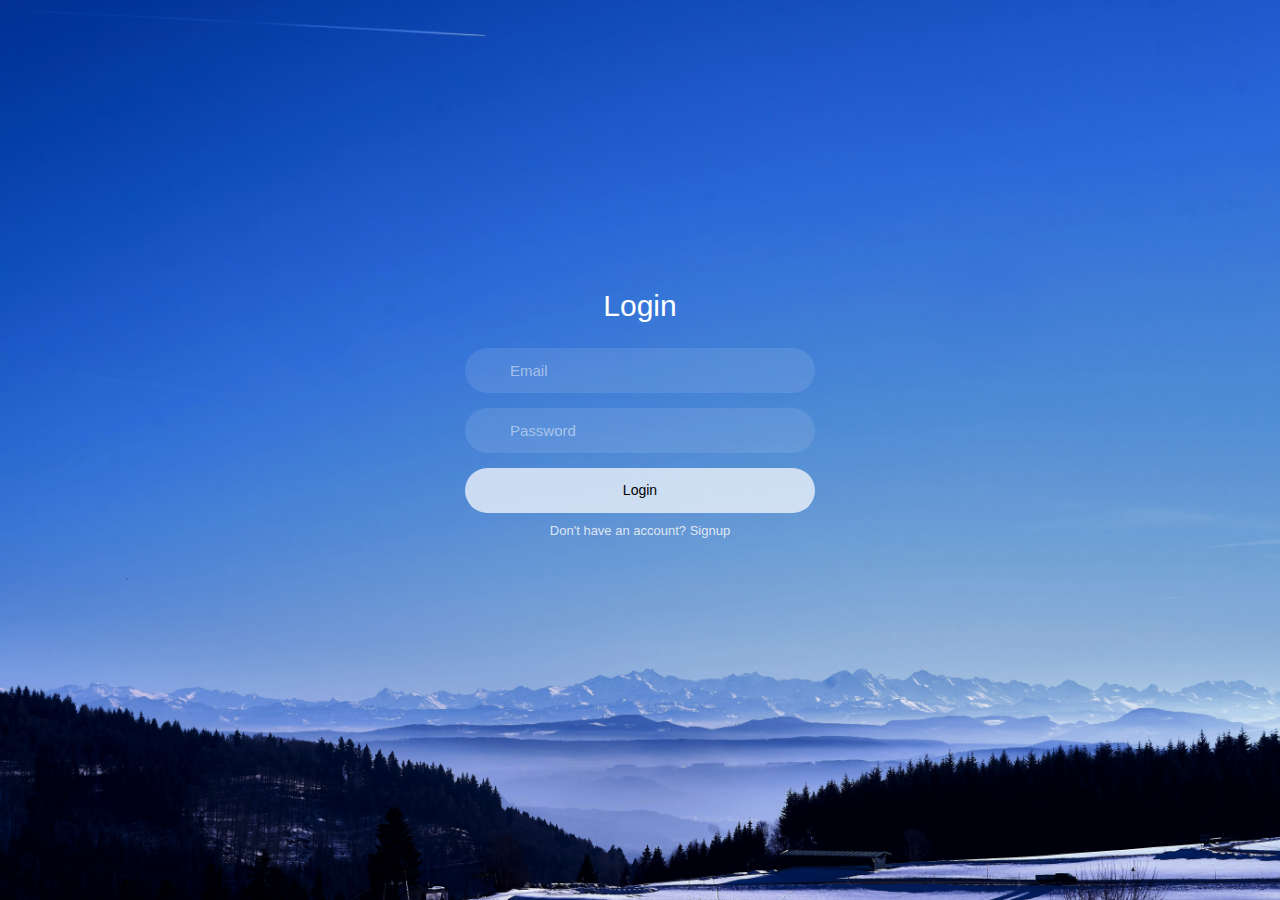
<file: index.html>
<!DOCTYPE html>
<html lang="en">
  <head>
    <meta charset="UTF-8" />
    <meta http-equiv="X-UA-Compatible" content="IE=edge" />
    <meta name="viewport" content="width=device-width, initial-scale=1.0" />
    <link rel="stylesheet" href="style.css" />
    <link rel="stylesheet" />

    <title>Login page</title>
  </head>
  <body>
    <div class="box">
      <div class="container">
        <div class="top">
          <header>Login</header>
        </div>

        <form>
          <div class="input-field">
            <input
              type="email"
              class="input"
              placeholder="Email"
              id=""
              required
            />
          </div>

          <div class="input-field">
            <input
              type="Password"
              class="input"
              placeholder="Password"
              id=""
              required
            />
          </div>

          <div class="input-field">
            <input type="submit" class="submit" value="Login" id="" />
          </div>
        </form>

        <a href="signup.html">Don't have an account? Signup</a>
      </div>
    </div>
  </body>
</html>
</file>
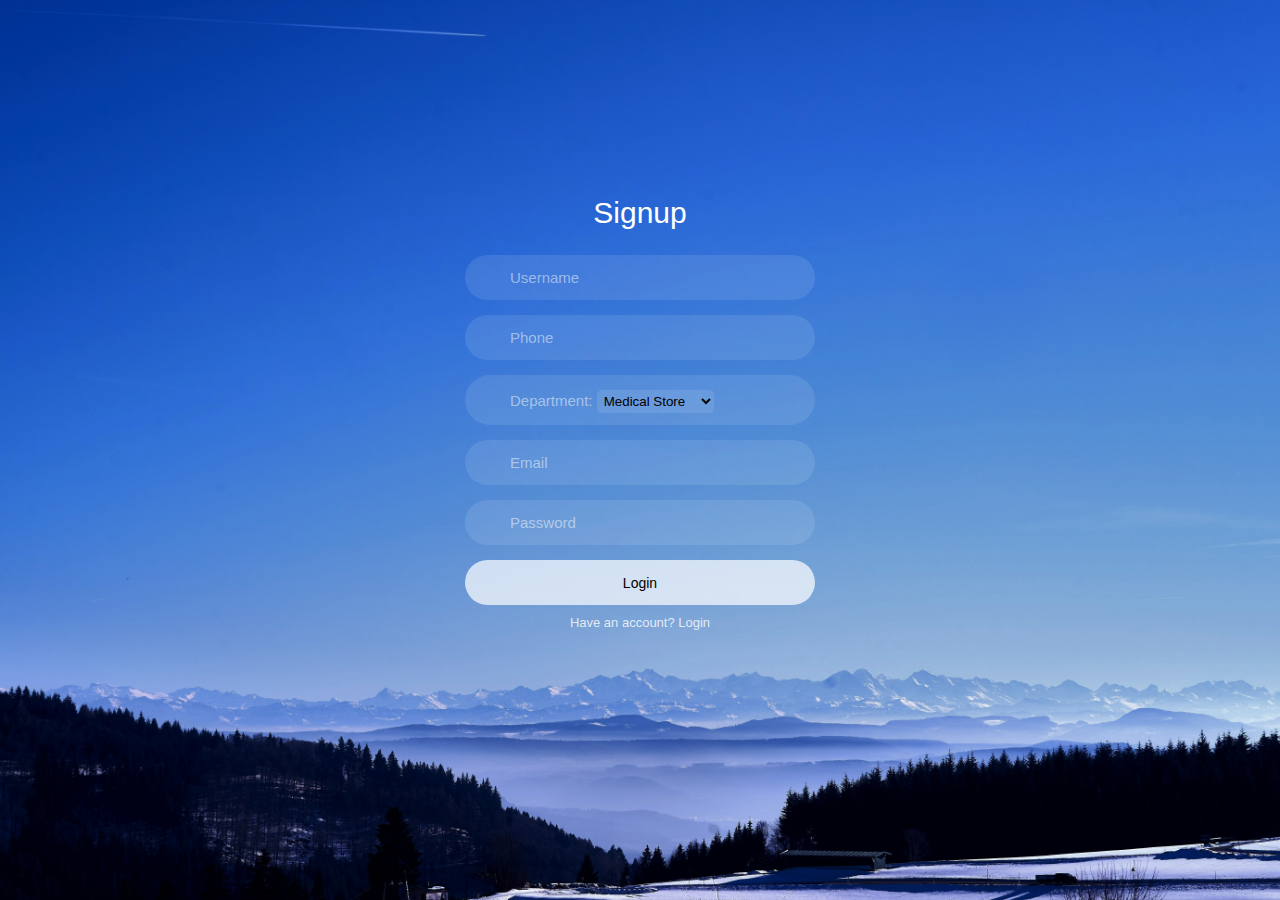
<file: signup.html>
<!DOCTYPE html>
<html lang="en">
  <head>
    <meta charset="UTF-8" />
    <meta http-equiv="X-UA-Compatible" content="IE=edge" />
    <meta name="viewport" content="width=device-width, initial-scale=1.0" />
    <link rel="stylesheet" href="style.css" />
    <link rel="stylesheet" />

    <title>Signup page</title>
  </head>
  <body>
    <div class="box">
      <div class="container">
        <div class="top">
          <header>Signup</header>
        </div>
        <form>
          <div class="input-field">
            <input
              type="text"
              class="input"
              placeholder="Username"
              id=""
              required
            />
          </div>

          <div class="input-field">
            <input
              type="tel"
              class="input"
              placeholder="Phone"
              id=""
              required
            />
          </div>

          <div class="input-field-option">
            <label for="department">Department:</label>
            <select id="department" name="department">
              <option value="Medical Store">Medical Store</option>
              <option value="Footwear Shop">Footwear Shop</option>
              <option value="Digital Dukan">Digital Dukan</option>
            </select>
          </div>

          <div class="input-field">
            <input
              type="email"
              class="input"
              placeholder="Email"
              id=""
              required
            />
          </div>

          <div class="input-field">
            <input
              type="Password"
              class="input"
              placeholder="Password"
              id=""
              required
            />
          </div>

          <div class="input-field">
            <input type="submit" class="submit" value="Login" id="" />
          </div>
        </form>
        <a href="index.html">Have an account? Login</a>
      </div>
    </div>
  </body>
</html>
</file>
<file: style.css>
@import url("https://fonts.googleapis.com/css2?family=Nunito:wght@400;600;800&display=swap");
* {
  font-family: "poppins", sans-serif;
}
body {
  background-image: url("images/1.jpg");
  background-size: cover;
  background-position: center;
  background-attachment: fixed;
  background-repeat: no-repeat;
}
.box {
  display: flex;
  justify-content: center;
  align-items: center;
  min-height: 90vh;
}
.container {
  width: 350px;
  display: flex;
  flex-direction: column;
  padding: 0 15px 0 15px;
}

a {
  text-decoration: none;
  color: #ffffffcb;
  font-size: small;
  display: flex;
  justify-content: center;
  padding: 10px 0 10px 0;
}
header {
  color: #fff;
  font-size: 30px;
  display: flex;
  justify-content: center;
  padding: 10px 0 10px 0;
}

.input::placeholder {
  color: #ffffff7e;
}

.input-field {
  margin-top: 15px;
}

.input-field .input {
  height: 45px;
  width: 87%;
  border: none;
  border-radius: 30px;
  color: #fff;
  font-size: 15px;
  padding: 0 0 0 45px;
  background: rgba(255, 255, 255, 0.1);
  outline: none;
}

.input-field-option {
  margin-top: 15px;
  height: 30px;
  width: 87%;
  border: none;
  border-radius: 30px;
  color: #ffffff7e;
  font-size: 15px;
  padding: 15px 0 5px 45px;
  background: rgba(255, 255, 255, 0.1);
  outline: none;
}

.input-field-option select {
  padding: 3px;
  background: rgba(255, 255, 255, 0.1);
  border: none;
  border-radius: 5px;
}

.input-field-option .select-selected {
  color: dodgerblue;
}
.submit {
  border: none;
  border-radius: 30px;
  font-size: 14px;
  height: 45px;
  outline: none;
  width: 100%;
  color: black;
  background: rgba(255, 255, 255, 0.7);
  cursor: pointer;
  transition: 0.3s;
}
.submit:hover {
  box-shadow: 1px 5px 7px 1px rgba(0, 0, 0, 0.2);
}
</file>
